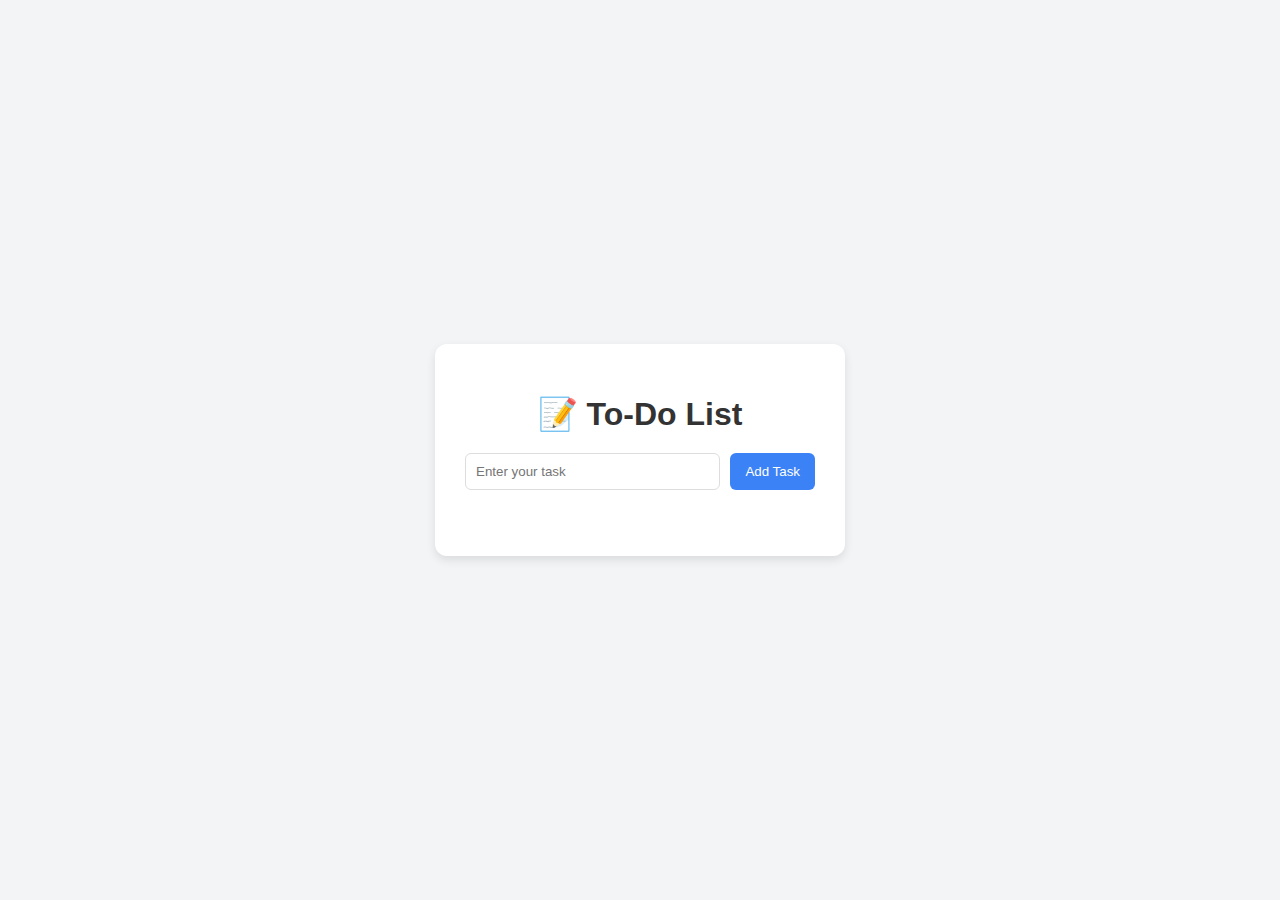
<file: CRUD JS/index.html>
<!DOCTYPE html>
<html lang="en">
<head>
  <meta charset="UTF-8" />
  <meta name="viewport" content="width=device-width, initial-scale=1.0" />
  <title>To-Do List</title>
  <link rel="stylesheet" href="https://cdnjs.cloudflare.com/ajax/libs/font-awesome/6.5.0/css/all.min.css" />
  <link rel="stylesheet" href="style.css" />
</head>
<body>
  <div class="container">
    <h1>📝 To-Do List</h1>
    <div class="input-section">
      <input type="text" id="task-input" placeholder="Enter your task" />
      <button id="add-btn">Add Task</button>
    </div>
    <ul id="task-list"></ul>
  </div>

  <!-- <div class="container">
  <div class="top-bar">
    <h1>📝 To-Do List</h1>
    <div class="input-section">
      <input type="text" id="task-input" placeholder="Enter your task" />
      <button id="add-btn">Add Task</button>
    </div>
  </div>
  <ul id="task-list"></ul>
</div> -->

  <script src="script.js"></script>
</body>
</html>
</file>
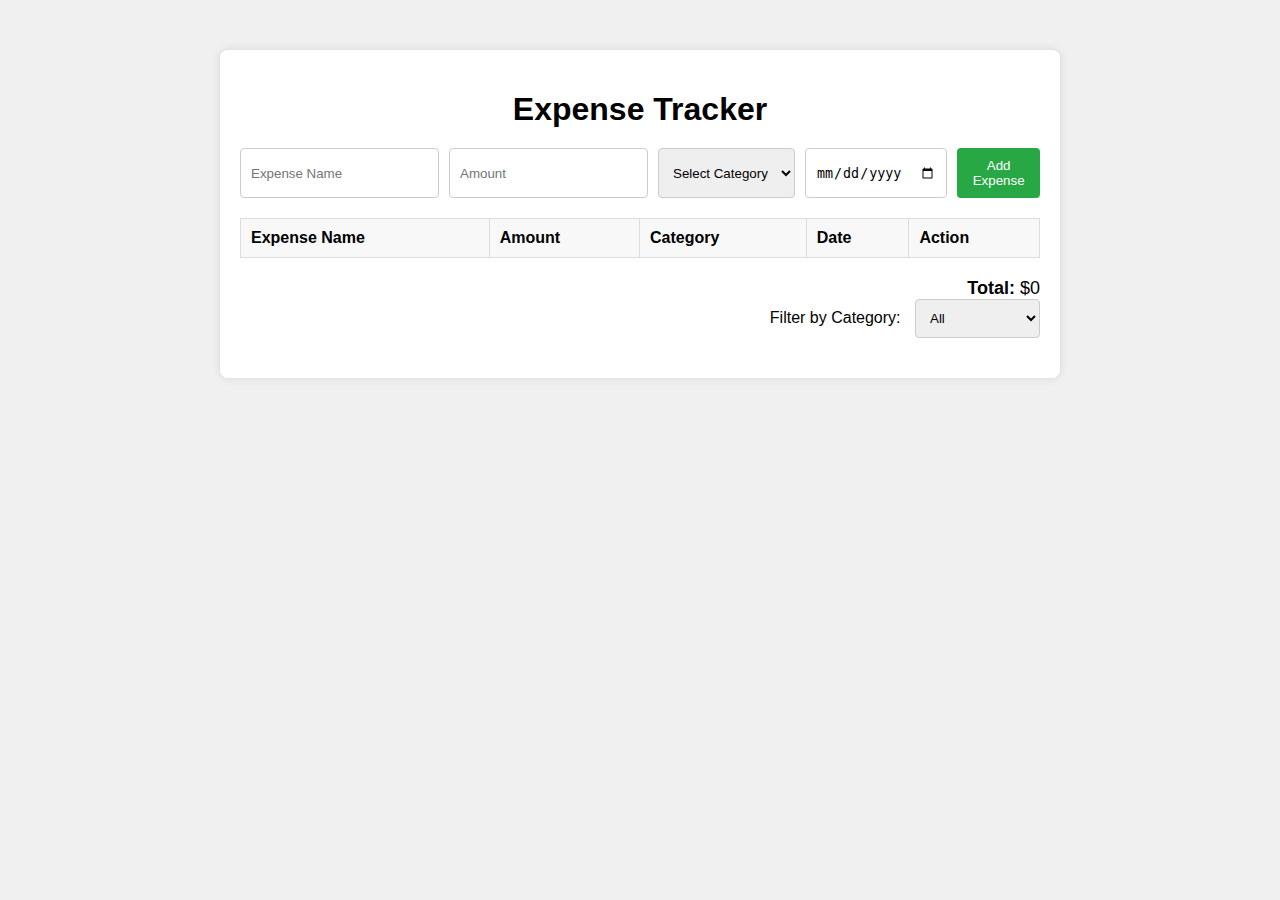
<file: Exp Tracker 2/index.html>
<!DOCTYPE html>
<html>

<head>
    <title>Expense Tracker</title>
    <link rel="stylesheet" type="text/css" href="style.css" />
</head>

<body>
    <div class="container">
        <h1>Expense Tracker</h1>
        <form id="expense-form">
            <input type="text" id="expense-name" placeholder="Expense Name" required />
            <input type="number" id="expense-amount" placeholder="Amount" required />
            <select id="expense-category" required>
                <option value="" disabled selected>Select Category</option>
                <option value="Food">Food</option>
                <option value="Transport">Transport</option>
                <option value="Entertainment">Entertainment</option>
                <option value="Other">Other</option>
            </select>
            <input type="date" id="expense-date" required />
            <button type="submit">Add Expense</button>
        </form>
        <div class="expense-table">
            <table>
                <thead>
                    <tr>
                        <th>Expense Name</th>
                        <th>Amount</th>
                        <th>Category</th>
                        <th>Date</th>
                        <th>Action</th>
                    </tr>
                </thead>
                <tbody id="expense-list"></tbody>
            </table>
            <div class="total-amount">
                <strong>Total:</strong> $<span id="total-amount">0</span>
            </div>
        </div>
        <div class="filter">
            <label for="filter-category">Filter by Category:</label>
            <select id="filter-category">
                <option value="All">All</option>
                <option value="Food">Food</option>
                <option value="Transport">Transport</option>
                <option value="Entertainment">Entertainment</option>
                <option value="Other">Other</option>
            </select>
        </div>
    </div>
    <script src="script2.js"></script>
</body>

</html>
</file>
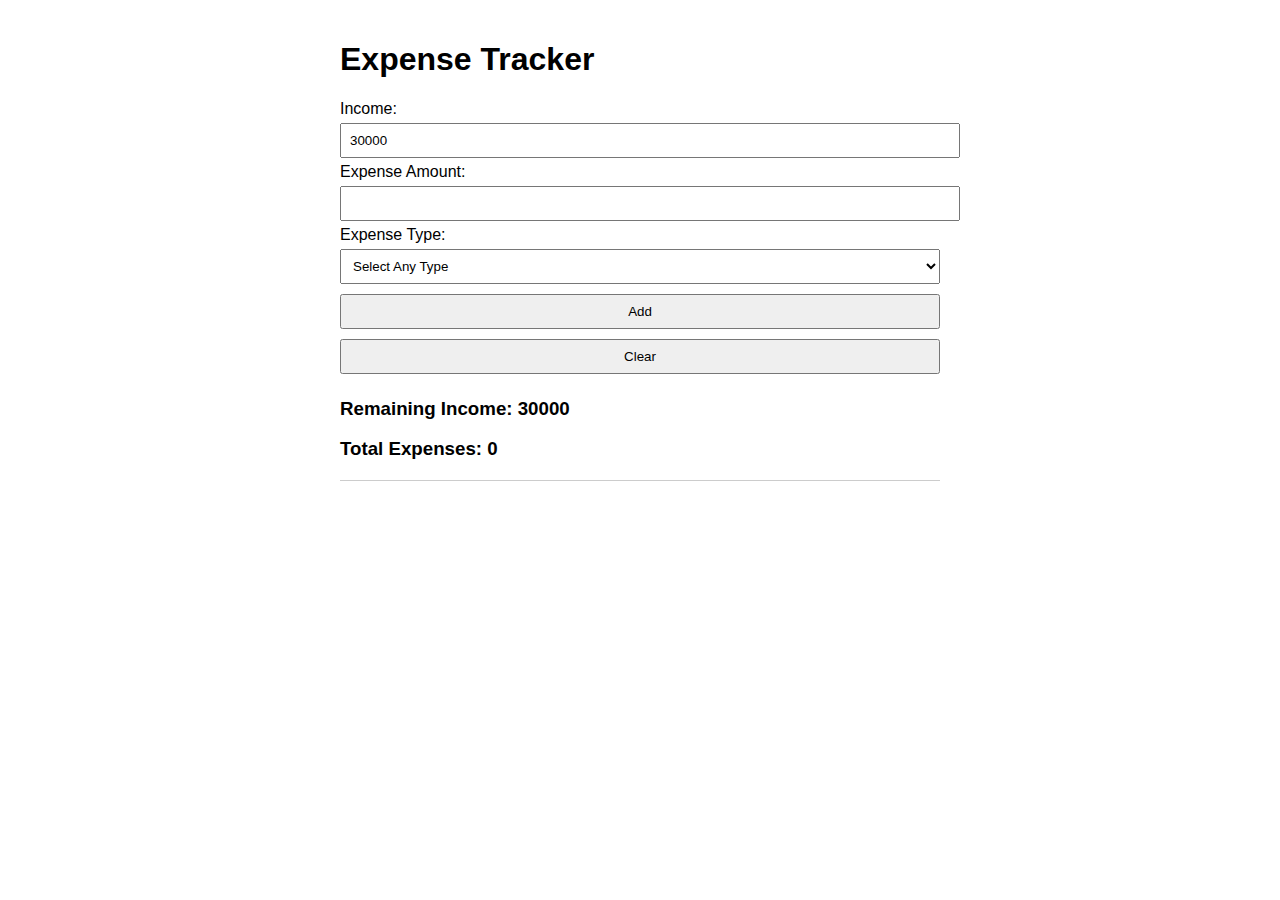
<file: Expense Tracker 1/index.html>
<!DOCTYPE html>
<html lang="en">

<head>
    <meta charset="UTF-8">
    <title>Expense Tracker</title>
    <style>
        body {
            font-family: Arial;
            max-width: 600px;
            margin: auto;
            padding: 20px;
        }

        input,
        select,
        button {
            padding: 8px;
            margin: 5px 0;
            width: 100%;
        }

        #expenses-list {
            margin-top: 20px;
            border-top: 1px solid #ccc;
            padding-top: 10px;
        }

        /* .addexpense {
            display: flex;
            justify-content: center;
            align-items: center;
            width: 100%;
        }

        #add-btn{
            width: 40%;
            margin: 0px 0px 0px 10px;
        }
.expense-heading{
    width: 50%;
}
#expense-amount{
    width: 100%;

} */

    </style>
</head>

<body>

    <h1>Expense Tracker</h1>

    <label for="income">Income:</label>
    <input type="number" id="income" value="30000">

 
        <label for="expense-amount" class="expense-heading">Expense Amount:</label>
        <input type="number" id="expense-amount">

    <label for="expense-type">Expense Type:</label>
    <select id="expense-type">
        <option value="select_type">Select Any Type</option>
        <option value="Food">Food</option>
        <option value="Rent">Rent</option>
        <option value="Transport">Transport</option>
        <option value="Entertainment">Entertainment</option>
        <option value="Other">Other</option>
    </select>

    <button id="add-btn">Add</button>
    <button id="clear-btn">Clear</button>
    <!-- <button id="print-btn">Print</button>   -->

    <h3>Remaining Income: <span id="remaining-income">30000</span></h3>
    <h3>Total Expenses: <span id="total-expenses"></span></h3>

    <div id="expenses-list"></div>
<!-- <div id="greeting">Hello!</div>
<div id="box"><b>Hello</b></div> -->

    <script src="script.js"></script>
</body>

</html>
</file>
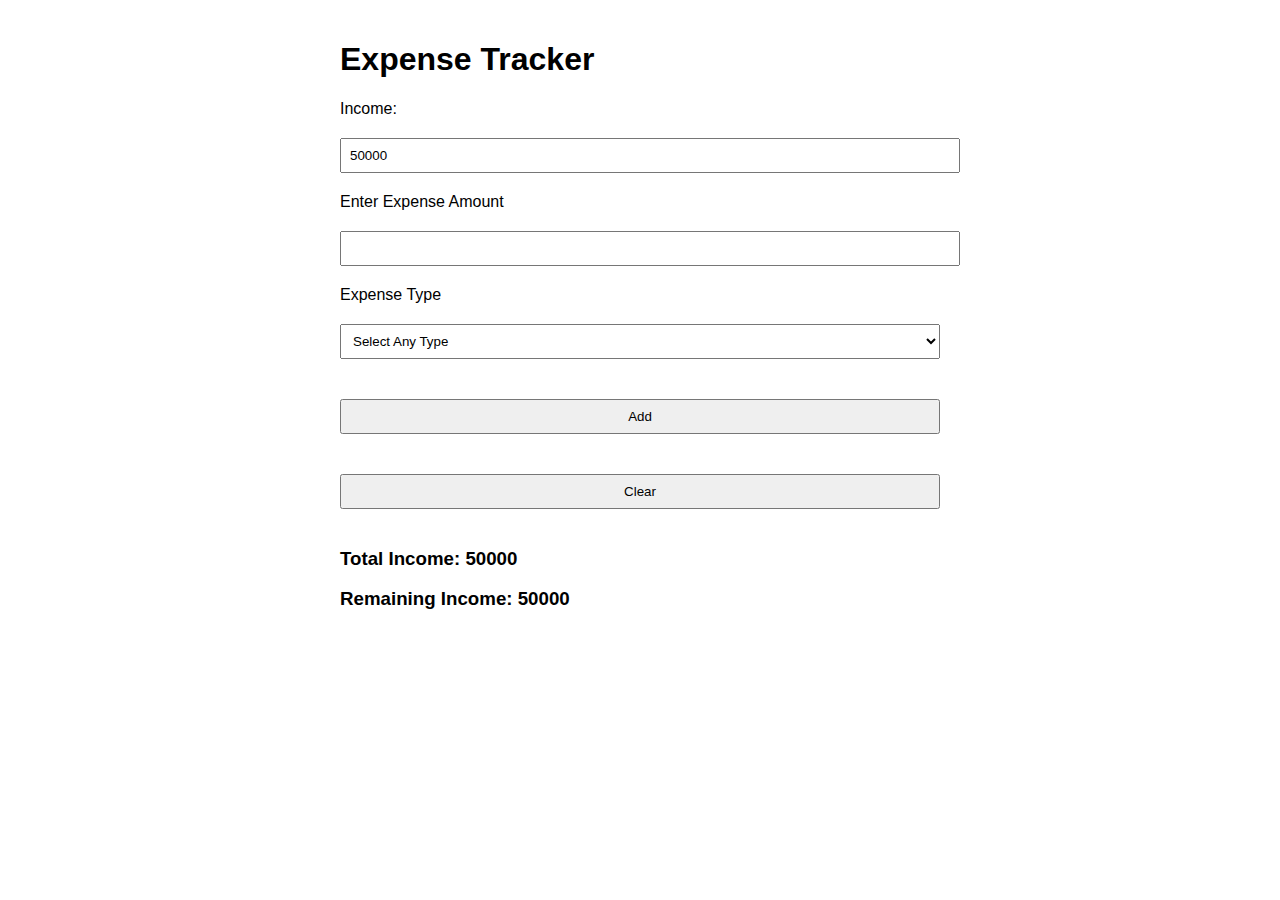
<file: Expense Tracker 3/index.html>
<!DOCTYPE html>
<html lang="en">

<head>
    <meta charset="UTF-8">
    <meta name="viewport" content="width=device-width, initial-scale=1.0">
    <title>Expense Tracker Myself</title>
    <!-- Styling -->
    <style>
        body {
            font-family: Arial, Helvetica, sans-serif;
            max-width: 600px;
            padding: 20px;
            margin: auto;
        }

        input,
        select,
        button {
            padding: 8px;
            margin: 20px 0px;
            width: 100%;
        }
    </style>
</head>

<body>
    <!-- Heading -->
    <h1 class="main-heading">Expense Tracker</h1>

    <!-- Label & Input Elements -->
    <label for="income">Income:</label>
    <input type="number" id="income" value="50000">

    <label for="expense-amount" class="expense-heading">Enter Expense Amount</label>
    <input type="number" id="expense-amount">

    <label for="expense-type">Expense Type</label>
    <select id="expense-type">
        <option value="select_type">Select Any Type</option>
        <option value="Rent">Rent</option>
        <option value="Food">Food</option>
        <option value="Transport">Transport</option>
        <option value="Grocery">Grocery</option>
        <option value="Entertainment">Entertainment</option>
        <option value="Courses">Courses</option>
        <option value="Others">Others</option>
    </select>

    <!-- Button -->
    <button id="add-btn">Add</button>
    <button id="clear-btn">Clear</button>

    <!-- Result Data -->
    <h3><span id="total-income">Total Income: 50,000</span></h3>
    <h3><span id="remaining-income">Remaining Income: 0</span></h3>
    <!-- list -->
     <div id="expenses-list"></div>
<script src="script.js"></script>
</body>

</html>
</file>
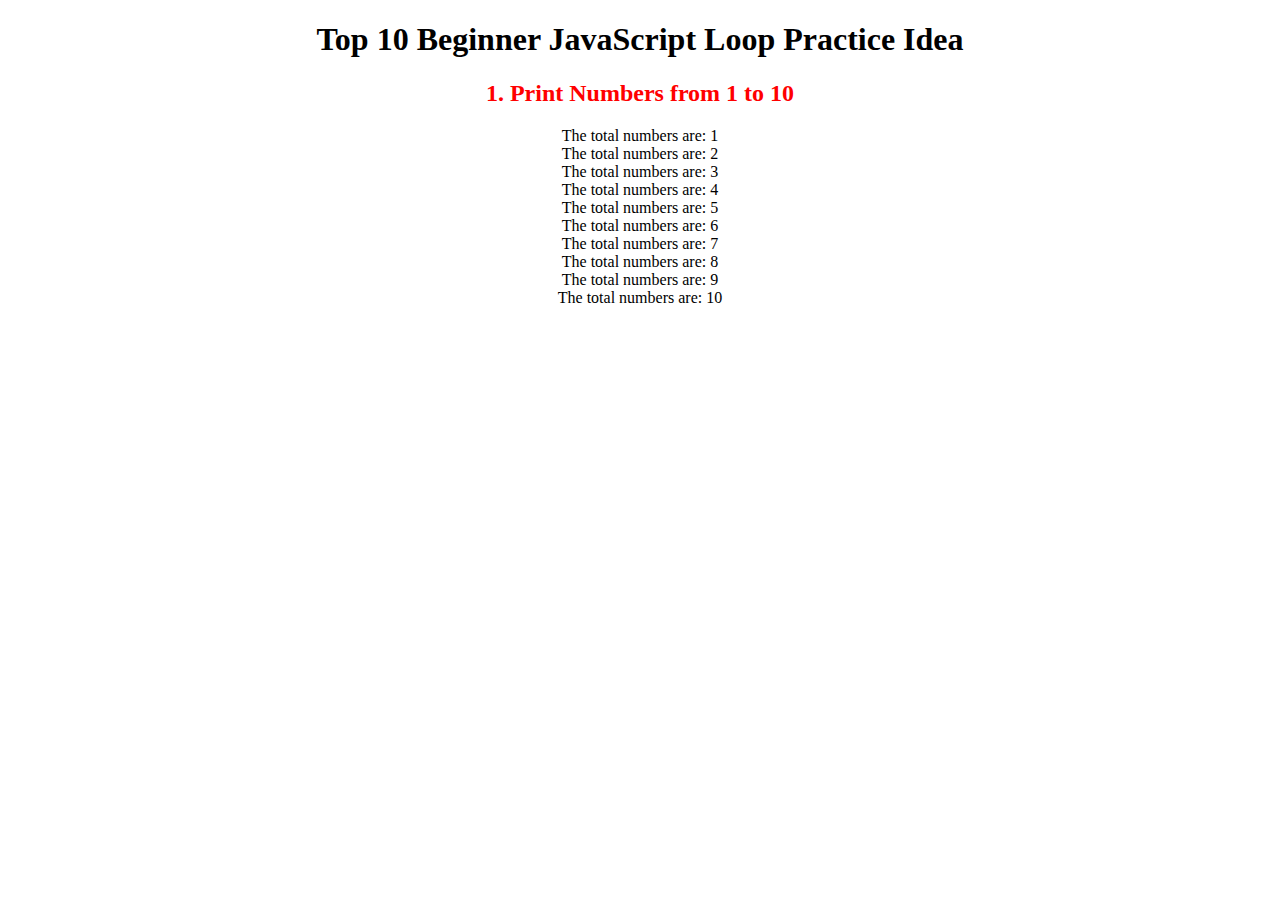
<file: Loops/index.html>
<!DOCTYPE html>
<html lang="en">
<head>
    <meta charset="UTF-8">
    <meta name="viewport" content="width=device-width, initial-scale=1.0">
    <link rel="stylesheet" href="loops.css">
    <title>Javascript Loops</title>
</head>
<body>
    <div id="container">
        <h1 class="main_heading">Top 10 Beginner JavaScript Loop Practice Idea</h1>
        <h2 id="task_1">1. Print Numbers from 1 to 10</h2>
    </div>
    <script src="loops.js"></script>
</body>
</html>
</file>
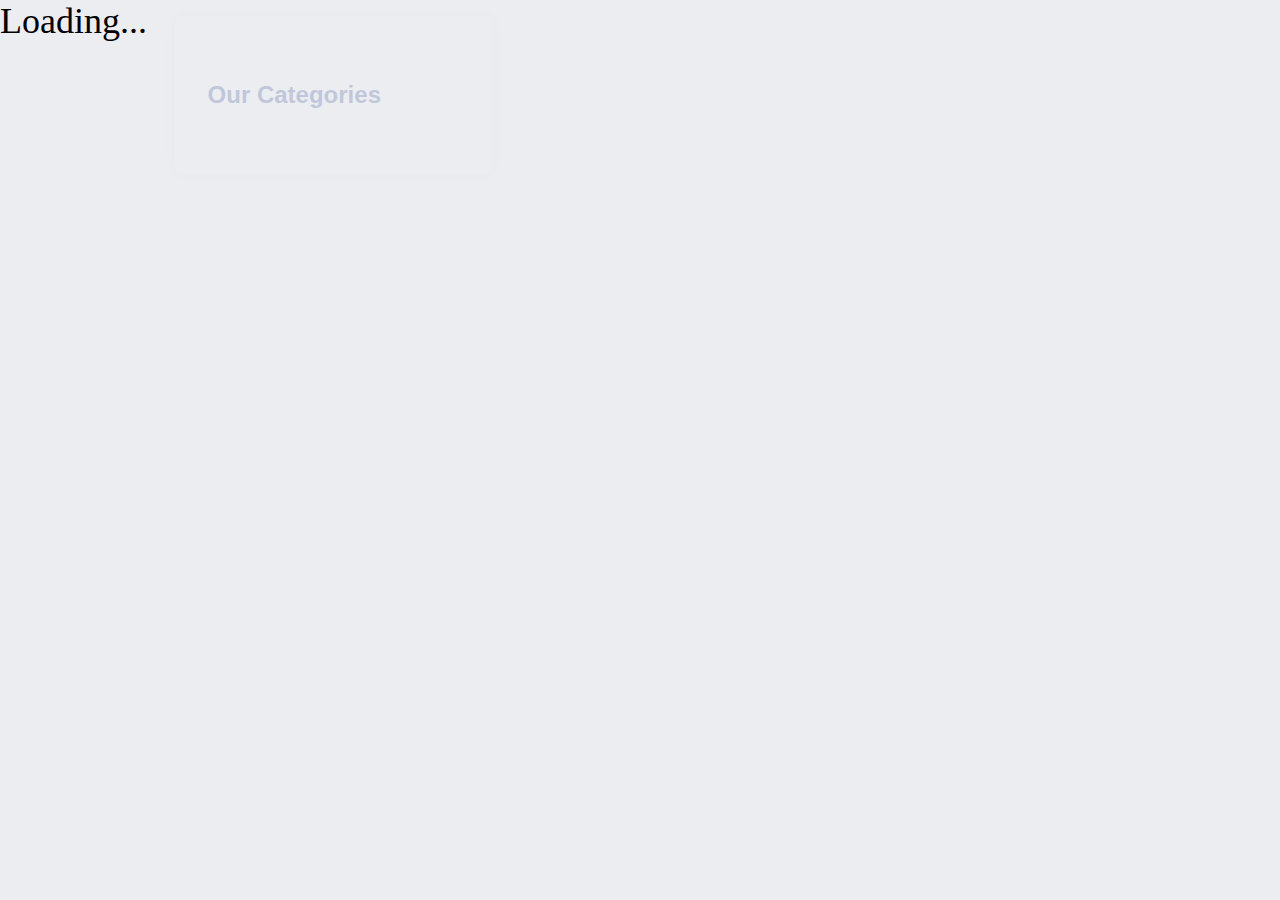
<file: Product Category/index.html>
<!DOCTYPE html>
<html lang="en">

<head>
    <meta charset="UTF-8">
    <meta name="viewport" content="width=device-width, initial-scale=1.0">
    <link rel="stylesheet" href="style.css">
    <link href="https://cdn.jsdelivr.net/npm/bootstrap@5.3.7/dist/css/bootstrap.min.css" rel="stylesheet"
        integrity="sha384-LN+7fdVzj6u52u30Kp6M/trliBMCMKTyK833zpbD+pXdCLuTusPj697FH4R/5mcr" crossorigin="anonymous">
    <title>Product</title>
</head>

<body>
    <div id="container">
        <div id="category-sidebar">
            <h4 style="font-size: 1.5rem; font-weight: bold; color: #2b408f;">Our Categories</h4>
            <ul id="category-list" style="list-style: none; padding: 0; margin-top: 15px;"></ul>
        </div>
        <div id="loading">Loading...</div>
        <div id="product-container">
        </div>
    </div>
    
    <script src="https://cdn.jsdelivr.net/npm/bootstrap@5.3.7/dist/js/bootstrap.bundle.min.js"
        integrity="sha384-ndDqU0Gzau9qJ1lfW4pNLlhNTkCfHzAVBReH9diLvGRem5+R9g2FzA8ZGN954O5Q"
        crossorigin="anonymous"></script>

        <script src="script.js"></script>
</body>

</html>
</file>
<file: CRUD JS/style.css>
body {
  font-family: Arial, sans-serif;
  background-color: #f3f4f6;
  margin: 0;
  padding: 0;
  display: flex;
  height: 100vh;
  align-items: center;
  justify-content: center;
}

 .container {
  background-color: white;
  padding: 30px;
  border-radius: 12px;
  box-shadow: 0 4px 10px rgba(0, 0, 0, 0.1);
  width: 350px;
}

h1 {
  text-align: center;
  margin-bottom: 20px;
  color: #333;
}

.input-section {
  display: flex;
  gap: 10px;
  margin-bottom: 20px;
}

input[type="text"] {
  flex: 1;
  padding: 10px;
  border: 1px solid #ddd;
  border-radius: 6px;
}

button {
  padding: 10px 15px;
  background-color: #3b82f6;
  color: white;
  border: none;
  border-radius: 6px;
  cursor: pointer;
}

button:hover {
  background-color: #2563eb;
}

ul#task-list {
  list-style: none;
  padding: 0;
}

ul#task-list li {
  background-color: #f9fafb;
  padding: 10px;
  border: 1px solid #ddd;
  border-radius: 6px;
  margin-bottom: 10px;
  display: flex;
  justify-content: space-between;
  align-items: center;
}

.task-text {
  flex-grow: 1;
}

.actions {
  display: flex;
  gap: 10px;
}

.actions i {
  cursor: pointer;
  color: #6b7280;
}

.actions i:hover {
  color: #111827;
}

 #task-list {
  list-style: none;
  padding: 0;
  max-height: 300px; /* Limit the visible height */
  overflow-y: auto;  /*Add scroll only to the task list */
} 
/* .completed {
  text-decoration: line-through;
  opacity: 0.6;
}

@media (max-width: 400px) {
  .container {
    width: 90%;
    padding: 20px;
  }

  .input-section {
    flex-direction: column;
  }

  .input-section input,
  .input-section button {
    width: 100%;
  }
} */
</file>
<file: Exp Tracker 2/style.css>
/* style.css*/

/* Style to body tag*/
/* body {
    display: flexbox;
    text-align: center;
    align-items: center;
} */

/* Style to expense summary */
/* .summary {
    width: 25rem;
    display: flex;
    flex-direction: column;
    text-align: center;
    margin: auto;
    margin-bottom: 40px;
    padding: 1%;
    box-shadow: 0 4px 8px 0 rgba(0, 0, 0, 0.2);
}


.total {
    display: flex;
    flex-direction: row;
    margin: auto;
}

.total>div {
    width: 200px;
} */

/* Style for the expense table and input form*/
/* .root {
    width: fit-content;
    background-color: white;
    display: flex;
    margin: auto;
    padding: 2%;
    padding-top: 1%;
    justify-content: center;
    text-align: center;
    border-width: 6px;
    border: 6px grey;
    box-sizing: content-box;
    box-shadow: 0 4px 8px 0 rgba(0, 0, 0, 0.2);
    min-height: 30vh;
} */


/* Style for the verticle bar*/
/* .vertical {
    color: rgb(35, 35, 106);
    margin: 0 2%;
    border-width: 2px;
} */

/* Style for table*/
/* #table {
    border-collapse: collapse;
    width: 50vw;
    border: 1px solid #ddd;
    font-size: 18px;
} */

/* Table */
/* #table th,
#table td {
    text-align: left;
    padding: 12px;
} */

/* Table row */
/* #table tr {
    border-bottom: 1px solid #ddd;
} */

/* Headings*/
/* #table tr.titles {
    background-color: lightgreen;
} */

/* Style for each input item */
/* .inputitem {
    display: flex;
    flex-direction: row;
    font-weight: bolder;
    font-size: large;
    padding: 1%;
}

input,
select,
option {
    padding: 2%;
    border-radius: 5px;
    margin: 2%;
}

button {
    font-size: large;
    border-radius: 5px;
    padding: 1%;
}

.zoom {
    color: black;
    transition: transform .2s;

}

.zoom:hover {
    transform: scale(1.23);

    color: green;
} */










/* style.css */
body {
    font-family: Arial, sans-serif;
    background-color: #f0f0f0;
    margin: 0;
    padding: 0;
}

.container {
    max-width: 800px;
    margin: 50px auto;
    padding: 20px;
    background-color: #fff;
    box-shadow: 0 0 10px rgba(0, 0, 0, 0.1);
    border-radius: 8px;
}

h1 {
    text-align: center;
    margin-bottom: 20px;
}

form {
    display: flex;
    gap: 10px;
    margin-bottom: 20px;
}

form input, form select, form button {
    padding: 10px;
    border: 1px solid #ccc;
    border-radius: 4px;
}

form button {
    background-color: #28a745;
    color: white;
    border: none;
    cursor: pointer;
}

form button:hover {
    background-color: #218838;
}

.expense-table table {
    width: 100%;
    border-collapse: collapse;
    margin-bottom: 20px;
}

.expense-table th, .expense-table td {
    padding: 10px;
    border: 1px solid #ddd;
    text-align: left;
}

.expense-table th {
    background-color: #f8f8f8;
}

.total-amount {
    text-align: right;
    font-size: 18px;
}

.filter {
    margin-bottom: 20px;
    text-align: right;
}

.filter label {
    margin-right: 10px;
}

.filter select {
    padding: 10px;
    border: 1px solid #ccc;
    border-radius: 4px;
}
</file>
<file: Loops/loops.css>
body {
    margin: 0;
    padding: 0;
    box-sizing: border-box;
    text-align: center;
}

#container h1 {
    text-align: center;
}
</file>
<file: Product Category/style.css>
#container {
    display: flex;
    max-width: 100%;
    justify-content: center;
    align-items: flex-start;
}

#category-sidebar {
    min-width: 20%;
    padding: 30px;
    margin: 8px 0px 8px 20px;
    border: 3px solid rgba(113, 113, 113, 0);
    border-radius: 8px;
    background: white;
    box-shadow: 0 0 15px rgba(0, 0, 0, 0.1);
    font-family: sans-serif;
}

#product-container {
    display: flex;
    justify-content: space-evenly;
    flex-wrap: wrap;
    min-width: 50%;

}

#loading {
    font-size: 36px;
    display: flex;
    position: absolute;
    margin: auto;
    padding: auto;
    top: 0%;
    bottom: 0%;    
    justify-content: center;
    background-color: rgba(230, 233, 237, 0.8);
    z-index: 1000;
    width: 100%;
    height: 100vh;
    align-items: center;
}
</file>
